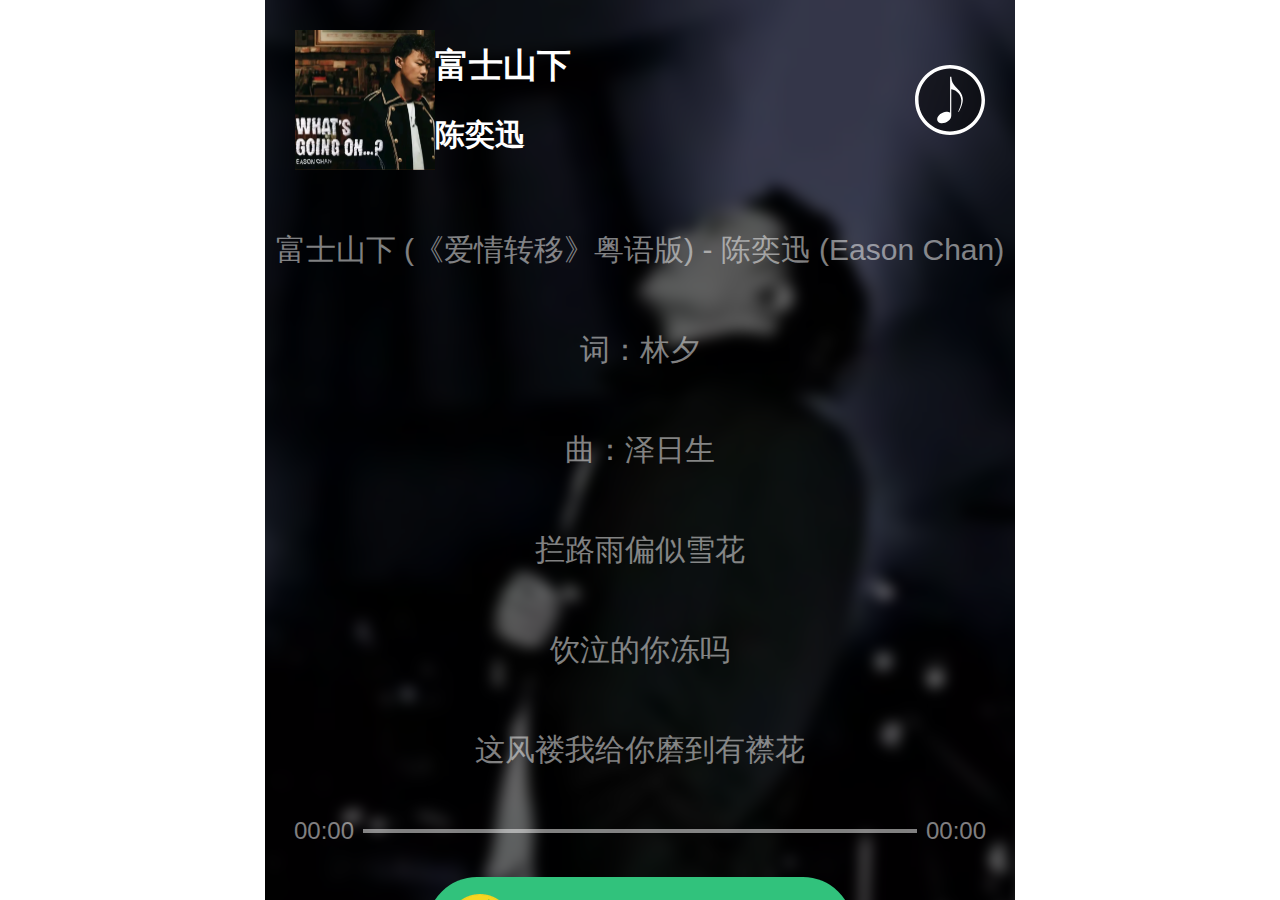
<file: index.html>
<!DOCTYPE html>
<html>

<head>
    <meta charset="UTF-8">
    <meta name="viewport"
        content="width=device-width, user-scalable=no, initial-scale=1.0, maximum-scale=1.0, minimum-scale=1.0">
    <title>珠峰培训-QQ音乐播放器</title>
    <link rel="stylesheet" href="./css/reset.min.css">
    <link rel="stylesheet" href="css/index.css">
    <!-- 可以加前缀的js文件 移动端。。。 -->
    <script src="./js/prefixfree.min.js" async></script>

    <!-- 计算rem -->
    <script>
        (function () {
            const computed = function computed() {
                let html = document.documentElement
                // 获取屏幕宽度尺寸
                let curW = html.clientWidth,
                    // 
                    desW = 750;
                // 
                if (curW >= desW) {
                    html.style.fontSize = `100px`
                    return
                }
                // 
                html.style.fontSize = `${curW / (desW / 100)}px`
            }
            computed()
            window.addEventListener("resize", computed)

            // 竖屏横屏提示。。。
            window.addEventListener("orientationchange", function () {
                let rotate = Math.abs(window.orientation)
                if (rotate === 90) {
                    // 横屏
                    alert("横屏体验不佳，请您切换回竖屏")
                    return
                }
                // 竖屏
            })

        })()

    </script>
</head>

<body>
    <div id="app">
        <!-- 头部 -->
        <header class="header_box">
            <div class="info">
                <img src="./MP3/cyxphoto.png" class="cover">
                <div class="text">
                    <h2 class="title">富士山下</h2>
                    <h3 class="author">陈奕迅</h3>
                </div>
            </div>

            <a href="javascript:?" class="music_btn"></a>


        </header>

        <!-- 主体 -->
        <main class="main_box">
            <div class="wrapper">
                <!-- <p class="active">我的梦 华为手机主题曲 张靓颖</p>
                <p>词：王海涛/张靓颖</p>
                <p>曲：Andy Love</p>
                <p>一直地一直地往前走</p>
                <p>迎着痛把眼中所有梦</p>
                <p>迎着痛把眼中所有梦</p>
                <p>一直地一直地往前走</p>
                <p>曲：Andy Love</p> -->
            </div>

        </main>

        <!-- 尾部 -->
        <footer class="footer_box">
            <div class="progress">
                <span class="cur_time">00:00</span>
                <div class="pro_bg">
                    <div class="prog_cur"></div>
                </div>
                <span class="total_time">00:00</span>
            </div>
            <a href="javascript:?" class="download">下载这首歌曲</a>
        </footer>

        <!-- 遮罩层 -->
        <div class="bg_img"></div>
        <div class="bg_mark"></div>
        <audio src="./MP3/1045336038.mp3" preload="none" class="myAudio"></audio>



    </div>
</body>

</html>

<!-- IMPORT JS -->
<script src="js/fastclick.js" defer></script>
<script src="subscribe.js" defer></script>
<script src="index.js" defer></script>
</file>
<file: css/index.css>
html {
  font-size: 100px;
}
html,
body,
#app {
  height: 100%;
  overflow: hidden;
}
#app {
  max-width: 750px;
  margin: 0 auto;
  position: relative;
}
.bg_img,
.bg_mark {
  position: absolute;
  top: 0;
  left: 0;
  width: 100%;
  height: 100%;
}
.bg_img {
  z-index: -2;
  background: url(../MP3/bgimg.jpg);
  background-size: cover;
  filter: blur(7px);
  top: -0.2rem;
  left: -0.2rem;
  width: 110%;
  height: 110%;
}
.bg_mark {
  z-index: -1;
  background-color: rgba(0, 0, 0, 0.5);
}
.header_box,
.main_box,
.footer_box {
  overflow: hidden;
  box-sizing: border-box;
}
.header_box {
  padding: 0.3rem;
  display: flex;
  justify-content: space-between;
  align-items: center;
}
.header_box .info {
  display: flex;
}
.header_box .info .cover {
  width: 1.4rem;
  height: 1.4rem;
}
.header_box .info .title,
.header_box .info .author {
  max-width: 4.6rem;
  height: 0.7rem;
  line-height: 0.7rem;
  color: #fff;
  font-weight: bold;
  font-size: 0.34rem;
  white-space: nowrap;
  text-overflow: ellipsis;
  overflow: hidden;
}
.header_box .info .author {
  font-size: 0.3rem;
}
.header_box .music_btn {
  width: 0.7rem;
  height: 0.7rem;
  background-image: url(../images/music.svg);
  background-size: 100% 100%;
  opacity: 0;
  transition: opacity 0.3s;
}
.header_box .music_btn.move {
  animation: musicMove 1s linear 0s infinite both;
}
@keyframes musicMove {
  0% {
    transform: rotate(0deg);
  }
  100% {
    transform: rotate(360deg);
  }
}
.main_box {
  height: 65vh;
  padding: 0 0.2rem;
  position: relative;
}
.main_box .wrapper {
  position: absolute;
  top: 0;
  left: 0;
  width: 100%;
  height: 100%;
  transition: top 0.5s;
}
.main_box .wrapper p {
  height: 1rem;
  line-height: 1rem;
  text-align: center;
  color: rgba(255, 255, 255, 0.5);
  font-size: 0.3rem;
}
.main_box .wrapper p.active {
  color: #31c27c;
  transition: color 0.3s;
}
.footer_box {
  height: 16vh;
  padding: 0 0.2rem;
}
.footer_box .download {
  display: block;
  margin: 0 auto;
  text-align: center;
  width: 60%;
  height: 1rem;
  line-height: 1rem;
  border-radius: 0.5rem;
  color: #fff;
  font-size: 0.36rem;
  background: url(../images/sprite_play.png) no-repeat #31c27c;
  background-size: 0.8rem 7rem;
  background-position: 0.2rem -5.83rem;
  text-indent: 0.4rem;
}
.footer_box .download:active {
  background-color: #279962;
}
.footer_box .progress {
  height: 0.92rem;
  display: flex;
  justify-content: space-between;
  align-items: center;
}
.footer_box .progress .cur_time,
.footer_box .progress .total_time {
  width: 1rem;
  line-height: 0.92rem;
  text-align: center;
  color: rgba(255, 255, 255, 0.5);
  font-size: 0.24rem;
}
.footer_box .progress .pro_bg {
  background: rgba(255, 255, 255, 0.5);
  height: 0.04rem;
  position: relative;
  width: 100%;
}
.footer_box .progress .prog_cur {
  position: absolute;
  top: 0;
  left: 0;
  width: 0;
  height: 100%;
  background: #31c27c;
}
.myAudio {
  display: none;
}
</file>
